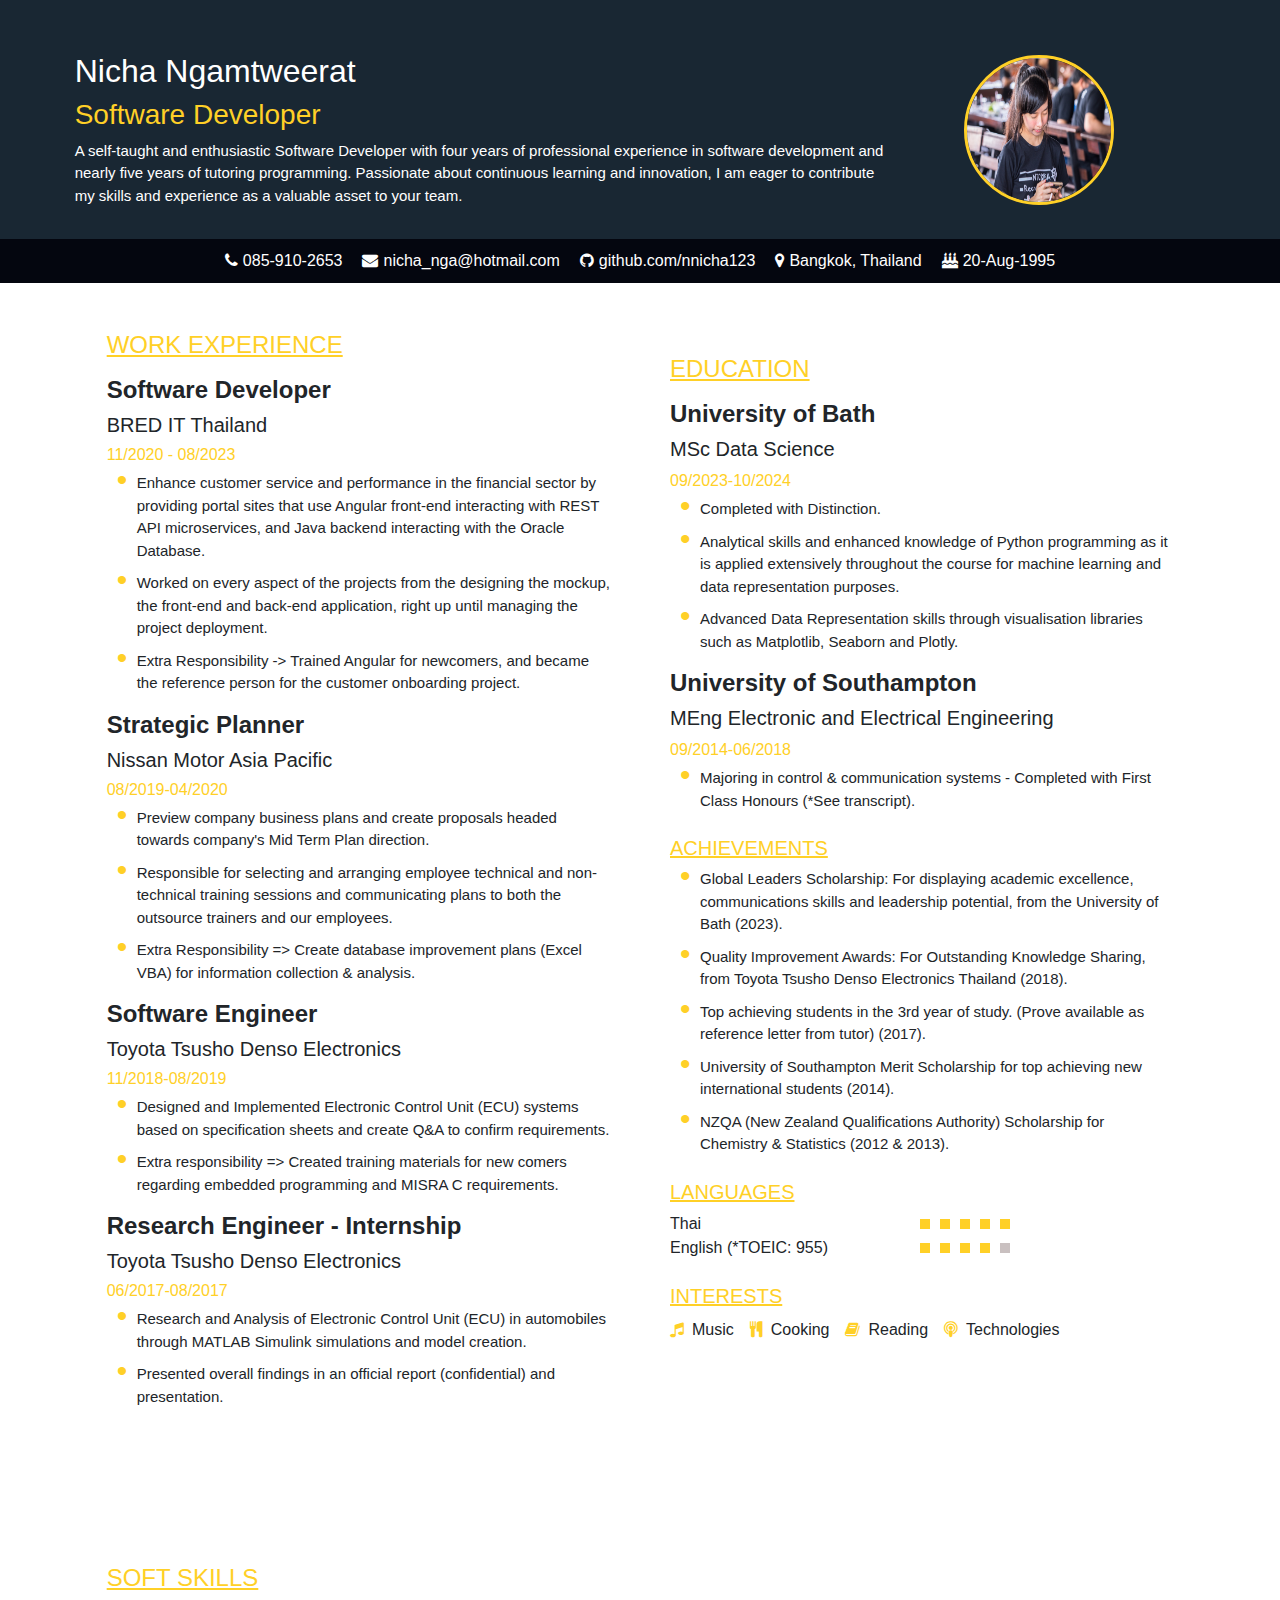
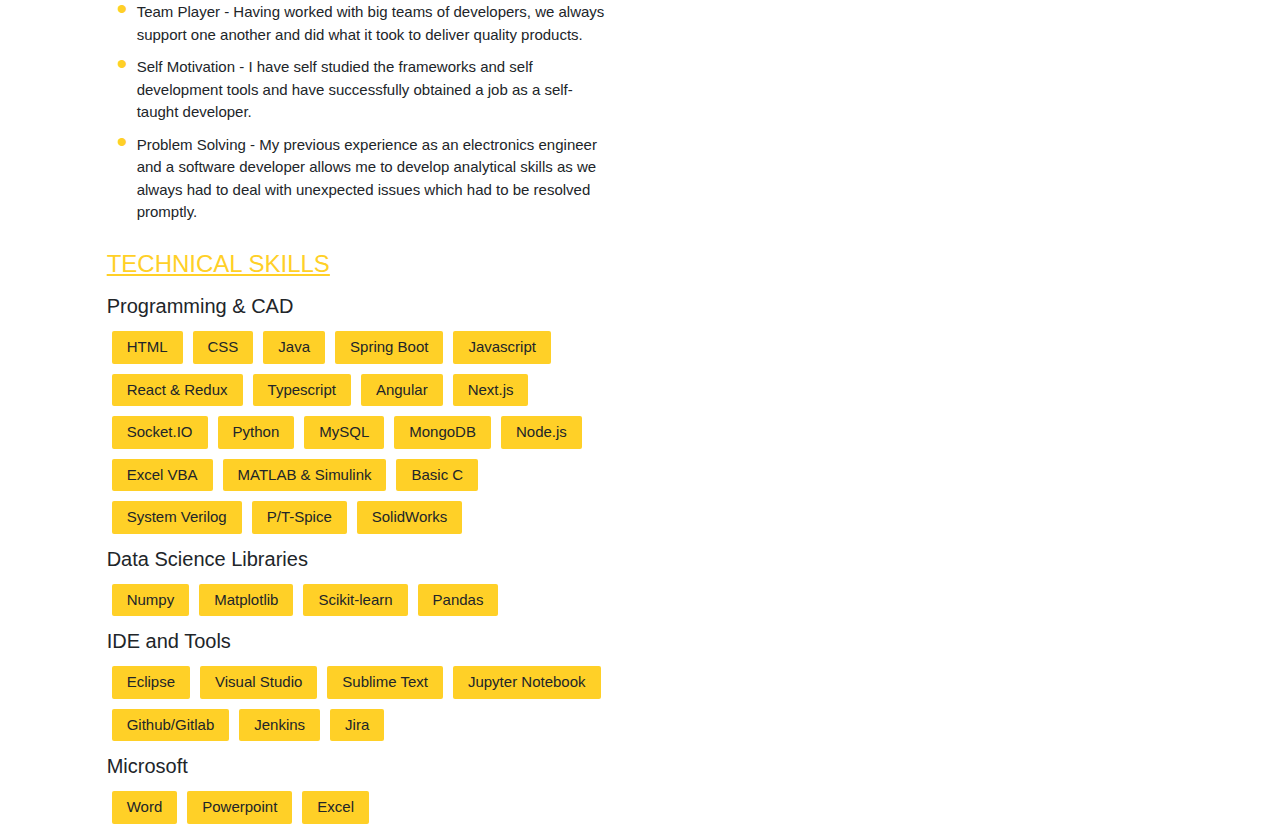
<file: index.html>
<!DOCTYPE html>
<html lang="en">

<head>
  <meta charset="UTF-8" />
  <meta name="viewport" content="width=device-width, initial-scale=1.0" />
  <title>Resume</title>
  <link rel="stylesheet" href="style.css" />
  <link rel="stylesheet" href="https://maxcdn.bootstrapcdn.com/bootstrap/4.0.0/css/bootstrap.min.css" />
  <script src="https://ajax.googleapis.com/ajax/libs/jquery/3.3.1/jquery.min.js"></script>
  <script src="https://cdnjs.cloudflare.com/ajax/libs/popper.js/1.12.9/umd/popper.min.js"></script>
  <script src="https://maxcdn.bootstrapcdn.com/bootstrap/4.0.0/js/bootstrap.min.js"></script>
  <link rel="stylesheet" href="https://stackpath.bootstrapcdn.com/font-awesome/4.7.0/css/font-awesome.min.css" />
</head>

<body class="mt-0 mb-0 ml-0 mr-0">
  <div class="container-fluid mb-5">
    <div class="row header d-flex justify-content-around align-items-center">
      <div class="col-md-8 mt-3 ml-5 mr-3 p-3">
        <h2>Nicha Ngamtweerat</h2>
        <h3 style="color: #ffd027">Software Developer</h3>
        <p>
          A self-taught and enthusiastic Software Developer with four years of
          professional experience in software development and nearly five
          years of tutoring programming. Passionate about continuous learning
          and innovation, I am eager to contribute my skills and experience as
          a valuable asset to your team.
        </p>
      </div>
      <div class="col-md-3 image-wrapper">
        <img src="nissan.png" alt="" class="image" />
      </div>
      <div class="col-md-12 d-flex justify-content-center social pl-2 pr-2 m-0">
        <div class="header-items">
          <div>
            <i class="fa fa-phone" aria-hidden="true" style="color: white; margin-right: 5px"></i>
          </div>
          <div class="info">085-910-2653</div>
        </div>
        <div class="header-items">
          <div>
            <i class="fa fa-envelope" aria-hidden="true" style="color: white; margin-right: 5px"></i>
          </div>
          <div class="info">nicha_nga@hotmail.com</div>
        </div>
        <div class="header-items">
          <div>
            <i class="fa fa-github" aria-hidden="true" style="color: white; margin-right: 5px"></i>
          </div>
          <div class="info">github.com/nnicha123</div>
        </div>
        <div class="header-items">
          <div>
            <i class="fa fa-map-marker" aria-hidden="true" style="color: white; margin-right: 5px"></i>
          </div>
          <div class="info">Bangkok, Thailand</div>
        </div>
        <div class="header-items">
          <div>
            <i class="fa fa-birthday-cake" aria-hidden="true" style="color: white; margin-right: 5px"></i>
          </div>
          <div class="info">20-Aug-1995</div>
        </div>
      </div>
    </div>
  </div>
  <div class="row wrapper m-0 d-flex justify-content-center">
    <div class="work-experience col-md-5">
      <div class="splan">
        <h4 style="color: #ffd027"><u>WORK EXPERIENCE</u></h4>
        <h4 class="mt-3"><b> Software Developer </b></h4>
        <h5>BRED IT Thailand</h5>
        <h6 style="color: #ffd027">11/2020 - 08/2023</h6>
        <ul>
          <li>
            Enhance customer service and performance in the financial sector
            by providing portal sites that use Angular front-end interacting
            with REST API microservices, and Java backend interacting with the
            Oracle Database.
          </li>
          <li>
            Worked on every aspect of the projects from the designing the
            mockup, the front-end and back-end application, right up until
            managing the project deployment.
          </li>
          <li>
            Extra Responsibility -> Trained Angular for newcomers, and became
            the reference person for the customer onboarding project.
          </li>
        </ul>
      </div>
      <div class="splan">
        <h4 class="mt-3"><b>Strategic Planner</b></h4>
        <h5>Nissan Motor Asia Pacific</h5>
        <h6 style="color: #ffd027">08/2019-04/2020</h6>
        <ul>
          <li>
            Preview company business plans and create proposals headed towards
            company's Mid Term Plan direction.
          </li>
          <li>
            Responsible for selecting and arranging employee technical and
            non-technical training sessions and communicating plans to both
            the outsource trainers and our employees.
          </li>
          <li>
            Extra Responsibility => Create database improvement plans (Excel
            VBA) for information collection & analysis.
          </li>
        </ul>
      </div>
      <div class="tsusho">
        <h4><b>Software Engineer</b></h4>
        <h5>Toyota Tsusho Denso Electronics</h5>
        <h6 style="color: #ffd027">11/2018-08/2019</h6>
        <ul>
          <li>
            Designed and Implemented Electronic Control Unit (ECU) systems
            based on specification sheets and create Q&A to confirm
            requirements.
          </li>
          <li>
            Extra responsibility => Created training materials for new comers
            regarding embedded programming and MISRA C requirements.
          </li>
        </ul>
      </div>
      <div class="tsusho-intern">
        <h4><b>Research Engineer - Internship</b></h4>
        <h5>Toyota Tsusho Denso Electronics</h5>
        <h6 style="color: #ffd027">06/2017-08/2017</h6>
        <ul>
          <li>
            Research and Analysis of Electronic Control Unit (ECU) in
            automobiles through MATLAB Simulink simulations and model
            creation.
          </li>
          <li>
            Presented overall findings in an official report (confidential)
            and presentation.
          </li>
        </ul>
      </div>

      <!-- -->
      <div class="skills">
        <h4 style="color: #ffd027;margin-top: 140px;"><u>SOFT SKILLS</u></h4>
        <ul>
          <li>Team Player - Having worked with big teams of developers, we always support one another and did what it
            took to deliver quality products.</li>
          <li>Self Motivation - I have self studied the frameworks and self development tools and have successfully
            obtained a job as a self-taught developer.</li>
          <li>Problem Solving - My previous experience as an electronics engineer and a software developer allows me to
            develop analytical skills as we always had to deal with unexpected issues which had to be resolved promptly.
          </li>
        </ul>
        <h4 style="color: #ffd027;"><u>TECHNICAL SKILLS</u></h4>
        <h5 class="mt-2">Programming & CAD</h5>
        <div class="skillset mt-0">
          <li>HTML</li>
          <li>CSS</li>
          <li>Java</li>
          <li>Spring Boot</li>
          <li>Javascript</li>
          <li>React & Redux</li>
          <li>Typescript</li>
          <li>Angular</li>
          <li>Next.js</li>
          <li>Socket.IO</li>
          <li>Python</li>
          <li>MySQL</li>
          <li>MongoDB</li>
          <li>Node.js</li>
          <li>Excel VBA</li>
          <li>MATLAB & Simulink</li>
          <li>Basic C</li>
          <li>System Verilog</li>
          <li>P/T-Spice</li>
          <li>SolidWorks</li>
        </div>
        <h5 class="mt-2">Data Science Libraries</h5>
        <div class="skillset mt-0">
          <li>Numpy</li>
          <li>Matplotlib</li>
          <li>Scikit-learn</li>
          <li>Pandas</li>
        </div>
        <h5 class="mt-2">IDE and Tools</h5>
        <div class="skillset mt-0">
          <li>Eclipse</li>
          <li>Visual Studio</li>
          <li>Sublime Text</li>
          <li>Jupyter Notebook</li>
          <li>Github/Gitlab</li>
          <li>Jenkins</li>
          <li>Jira</li>
        </div>
        <h5 class="mt-2">Microsoft</h5>
        <div class="skillset mt-0">
          <li>Word</li>
          <li>Powerpoint</li>
          <li>Excel</li>
        </div>
      </div>

    </div>
    <div class="col-md-5 column-2">
      <div class="education mt-4">
        <h4 style="color: #ffd027"><u>EDUCATION</u></h4>
        <h4 class="mt-3"><b>University of Bath</b></h4>
        <h5>MSc Data Science</h5>
        <h6 style="color: #ffd027; margin-top: 10px">09/2023-10/2024</h6>
        <ul>
          <li>Completed with Distinction.</li>
          <li>
            Analytical skills and enhanced knowledge of Python programming as
            it is applied extensively throughout the course for machine
            learning and data representation purposes.
          </li>
          <li>
            Advanced Data Representation skills through visualisation
            libraries such as Matplotlib, Seaborn and Plotly.
          </li>
        </ul>
      </div>
      <div class="education">
        <h4 class="mt-3"><b>University of Southampton</b></h4>
        <h5>MEng Electronic and Electrical Engineering</h5>
        <h6 style="color: #ffd027; margin-top: 10px">09/2014-06/2018</h6>
        <ul>
          <li>
            Majoring in control & communication systems - Completed with First
            Class Honours (*See transcript).
          </li>
        </ul>
      </div>

      <div class="expand-skills mt-4">
        <h5 style="color: #ffd027"><u>ACHIEVEMENTS</u></h5>
        <ul>
          <li>
            Global Leaders Scholarship: For displaying academic excellence,
            communications skills and leadership potential, from the
            University of Bath (2023).
          </li>
          <li>
            Quality Improvement Awards: For Outstanding Knowledge Sharing,
            from Toyota Tsusho Denso Electronics Thailand (2018).
          </li>
          <li>
            Top achieving students in the 3rd year of study. (Prove available
            as reference letter from tutor) (2017).
          </li>
          <li>
            University of Southampton Merit Scholarship for top achieving new
            international students (2014).
          </li>
          <li>
            NZQA (New Zealand Qualifications Authority) Scholarship for
            Chemistry & Statistics (2012 & 2013).
          </li>
        </ul>
        <h5 style="color: #ffd027" class="languages mt-4">
          <u>LANGUAGES</u>
        </h5>
        <div class="english d-flex align-items-center justify-content-between" style="width: 350px">
          <span class="mr-5">Thai</span><span class="small-box ml-4">
            <div></div>
            <div></div>
            <div></div>
            <div></div>
            <div></div>
          </span>
        </div>
        <div class="english d-flex align-items-center justify-content-between" style="width: 350px">
          <span class="mr-3">English (*TOEIC: 955)</span>
          <span class="small-box">
            <div></div>
            <div></div>
            <div></div>
            <div></div>
            <div style="background-color: rgb(201, 192, 192)"></div>
          </span>
        </div>

        <div class="Interests mt-4">
          <h5 style="color: #ffd027"><u>INTERESTS</u></h5>
          <div class="interest-items">
            <div class="d-flex align-items-start">
              <div>
                <i class="fa fa-music" aria-hidden="true" style="color: #ffd027"></i>
              </div>
              <div>Music</div>
            </div>
            <div class="d-flex align-items-start">
              <div>
                <i class="fa fa-cutlery" aria-hidden="true" style="color: #ffd027"></i>
              </div>
              <div>Cooking</div>
            </div>
            <div class="d-flex align-items-start">
              <div>
                <i class="fa fa-book" aria-hidden="true" style="color: #ffd027"></i>
              </div>
              <div>Reading</div>
            </div>
            <div class="d-flex align-items-start">
              <div>
                <i class="fa fa-podcast" aria-hidden="true" style="color: #ffd027"></i>
              </div>
              <div>Technologies</div>
            </div>
          </div>
        </div>
      </div>
    </div>
  </div>
</body>

</html>
</file>
<file: style.css>
body {
  background-color: whitesmoke;
  font-family: verdana;
}
p,
li {
  font-size: 15px;
}
ul {
  padding-inline-start: 30px;
}

.header {
  background-color: rgb(25, 39, 51);
  color: white;
  padding-top: 20px;
}
.header-items {
  display: flex;
  margin: 10px;
}
.column-2 {
  margin-left: 30px;
}
@media only screen and (max-width: 767px) {
  .image-wrapper {
    display: flex;
    justify-content: center;
    margin-bottom: 20px;
  }
}
@media only screen and (max-width: 670px) {
  .social {
    display: flex;
    flex-direction: column;
  }

  .interest-items {
    display: flex;
    flex-direction: column;
  }
  .column-2 {
    margin-left: 0;
  }
}

.wrapper {
  width: 100%;
  margin: 0;
}
.social {
  background-color: rgb(4, 6, 15);
  margin-top: 20px;
}
.social span {
  margin-right: 10px;
  padding: 10px;
}
.image {
  border-radius: 50%;
  width: 150px;
  height: 150px;
  border: 3px solid #ffd027;
}
.skills {
  display: flex;
  flex-direction: column;
  justify-content: flex-start;
}
.skillset {
  display: flex;
  flex-wrap: wrap;
}
.skillset li {
  padding: 5px 15px;
  margin: 5px 5px;
  list-style-type: none;
  border-radius: 2px;
  background-color: #ffd027;
}
.skillset li::before {
  display: none;
}
.small-box {
  display: flex;
  justify-content: space-between;
}
.small-box div {
  width: 10px;
  height: 10px;
  background-color: #ffd027;
  margin-right: 10px;
}

.interest-items {
  margin-top: 10px;
  display: flex;
  flex-wrap: wrap;
  /* padding: 5px 15px; */
}
.interest-items div {
  margin-right: 8px;
  margin-bottom: 5px;
}
ul {
  list-style-type: none;
}
li {
  display: flex;
  margin-bottom: 10px;
  position: relative;
}
li::before {
  content: '•';
  margin-right: 10px;
  font-size: 30px;
  color: #ffd027;
  position: absolute;
  top: -15px;
  left: -20px;
}
</file>
